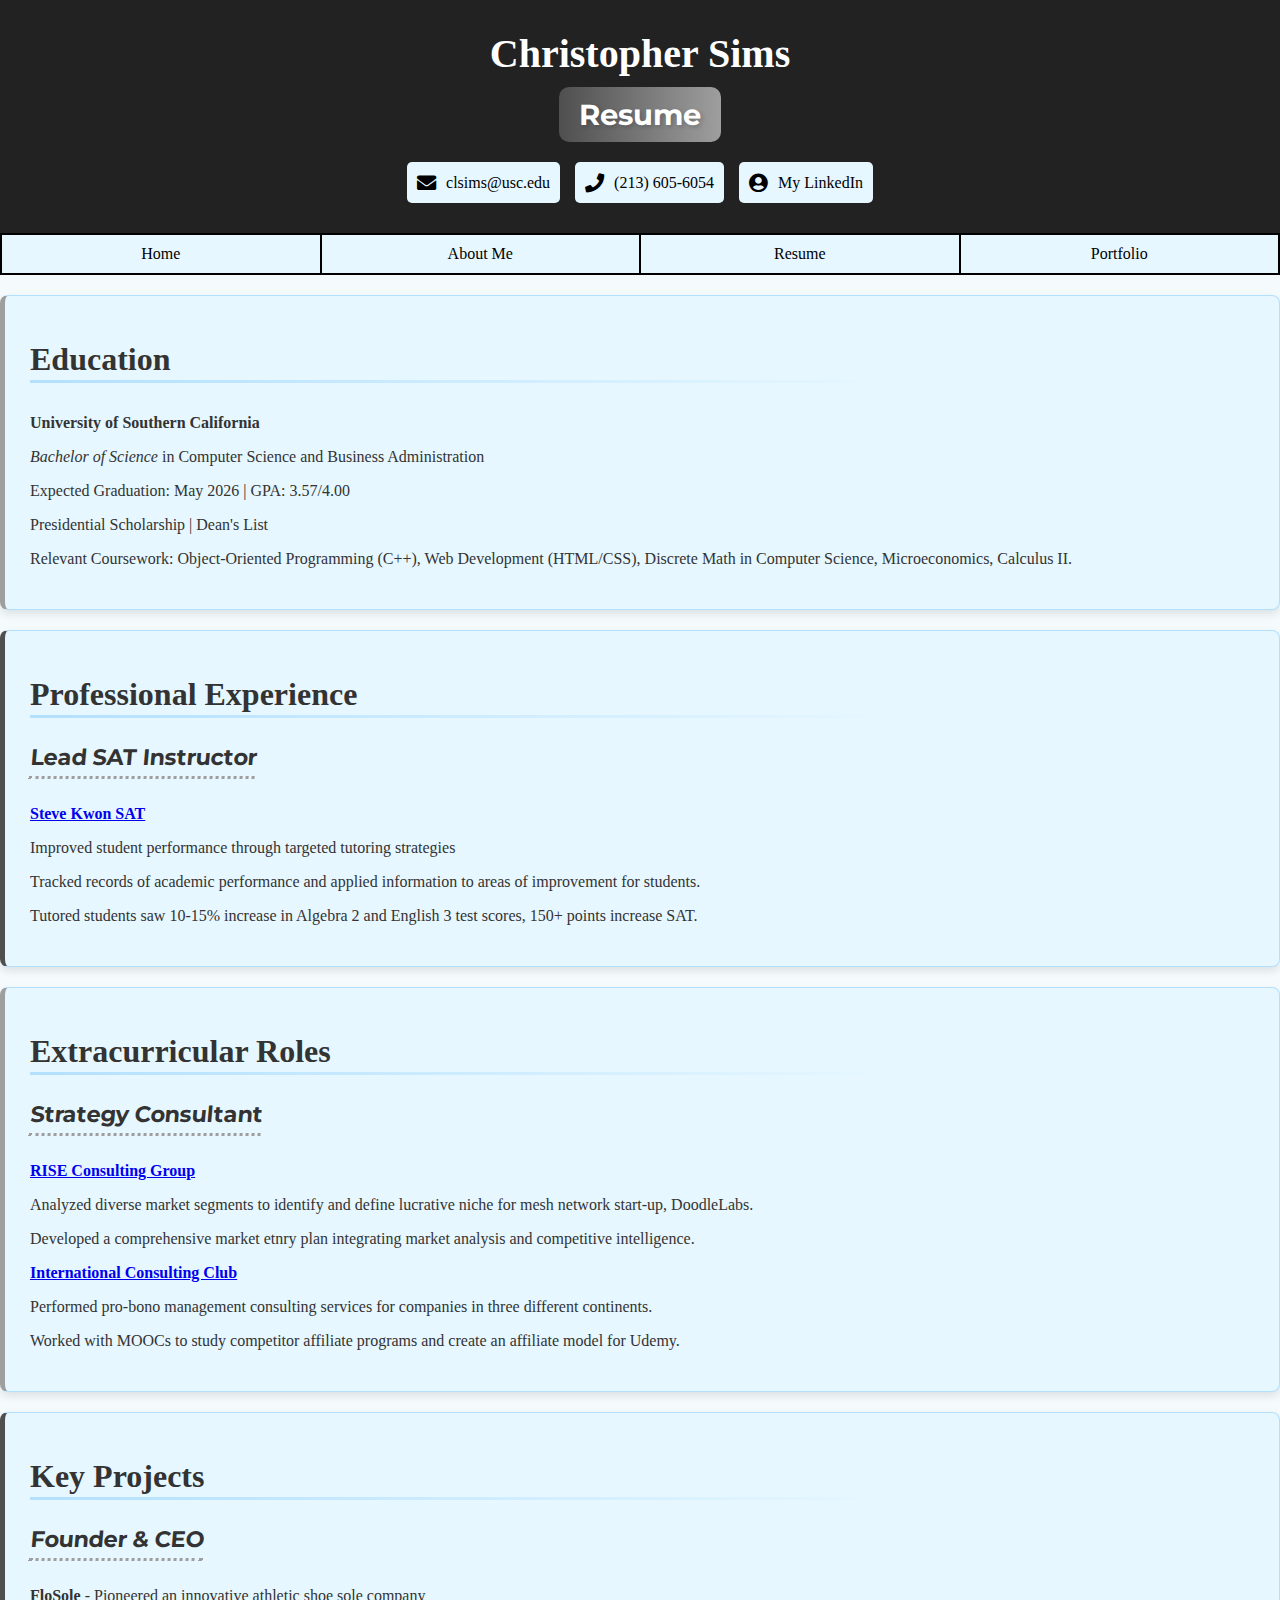
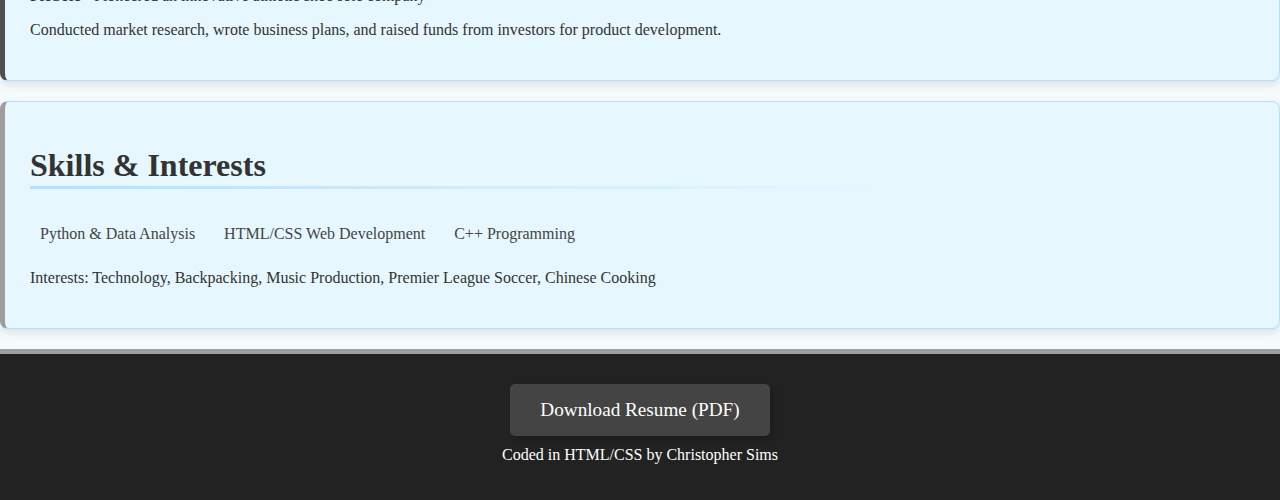
<file: HTML/personalwebsite/index.html>
<!DOCTYPE html>
<html lang="en">
<head>
    <meta charset="UTF-8">
    <meta name="viewport" content="width=device-width, initial-scale=1">
    <title>Resume | Christopher Sims</title>
    <link rel="stylesheet" href="resume.css">
    <link rel="stylesheet" href="https://cdnjs.cloudflare.com/ajax/libs/font-awesome/5.15.1/css/all.min.css">
</head>
<body>

<div id="header">
    <h1>Christopher Sims</h1>
    <h2>Resume</h2>
    <div class="contact-info">
        <a href="mailto:clsims@usc.edu">clsims@usc.edu</a>
        <span>(213) 605-6054</span>
        <a href="https://www.linkedin.com/in/christopherleesims" target="_blank">My LinkedIn</a>
    </div>
</div>

<nav>
    <ul>
        <li><a href="homepage.html">Home</a></li>
        <li><a href="aboutme.html">About Me</a></li>
        <li><a href="index.html">Resume</a></li>
        <li><a href="portfolio.html">Portfolio</a></li>
    </ul>
</nav>

<div id="main">
    <section>
        <h2>Education</h2>
        <p><strong>University of Southern California</strong><p> 
    	<p><em>Bachelor of Science</em> in Computer Science and Business Administration</p>
        <p>Expected Graduation: May 2026 | GPA: 3.57/4.00</p>
        <p>Presidential Scholarship | Dean's List </p>
        <p>Relevant Coursework: Object-Oriented Programming (C++), Web Development (HTML/CSS), Discrete Math in Computer Science, Microeconomics, Calculus II. </p>
    </section>

    <section>
        <h2>Professional Experience</h2>
        <div class="job">
            <h3>Lead SAT Instructor</h3>
            <p><strong><a href="https://www.stevekwon.com" target="_blank">Steve Kwon SAT</a></strong></p>
            <p>Improved student performance through targeted tutoring strategies</p>
            <p>Tracked records of academic performance and applied information to areas of improvement for students.</p>
            <p>Tutored students saw 10-15% increase in Algebra 2 and English 3 test scores, 150+ points increase SAT.</p>
        </div>
    </section>

     <section>
        <h2>Extracurricular Roles</h2>
        <h3>Strategy Consultant</h3>
         <div class="job">
            <p><strong><a href="https://www.riseusc.org" target="_blank">RISE Consulting Group</a></strong></p>
            <p>Analyzed diverse market segments to identify and define lucrative niche for mesh network start-up, DoodleLabs.</p>
            <p>Developed a comprehensive market etnry plan integrating market analysis and competitive intelligence.</p>
        </div>
        <div class="job">
            <p><strong><a href="https://www.uscicc.com" target="_blank">International Consulting Club</a></strong></p>
            <p>Performed pro-bono management consulting services for companies in three different continents.</p>
            <p>Worked with MOOCs to study competitor affiliate programs and create an affiliate model for Udemy.</p>
        </div>
    </section>

    <section>
        <h2>Key Projects</h2>
        <div class="job">
            <h3>Founder & CEO</h3>
            <p><strong>FloSole</strong> - Pioneered an innovative athletic shoe sole company</p>
            <p>Conducted market research, wrote business plans, and raised funds from investors for product development.</p>
        </div>
    </section>

    <section>
        <h2>Skills & Interests</h2>
        <ul class="skills-list">
            <li>Python & Data Analysis</li>
            <li>HTML/CSS Web Development</li>
            <li>C++ Programming</li>
        </ul>
        <p>Interests: Technology, Backpacking, Music Production, Premier League Soccer, Chinese Cooking</p>
    </section>
</div>

<div id="footer">
    <a href="resume.pdf" class="download-button" target="_blank" download="Christopher_Sims_Resume.pdf">Download Resume (PDF)</a>
    <p>Coded in HTML/CSS by Christopher Sims</p>
</div>

</body>
</html>
</file>
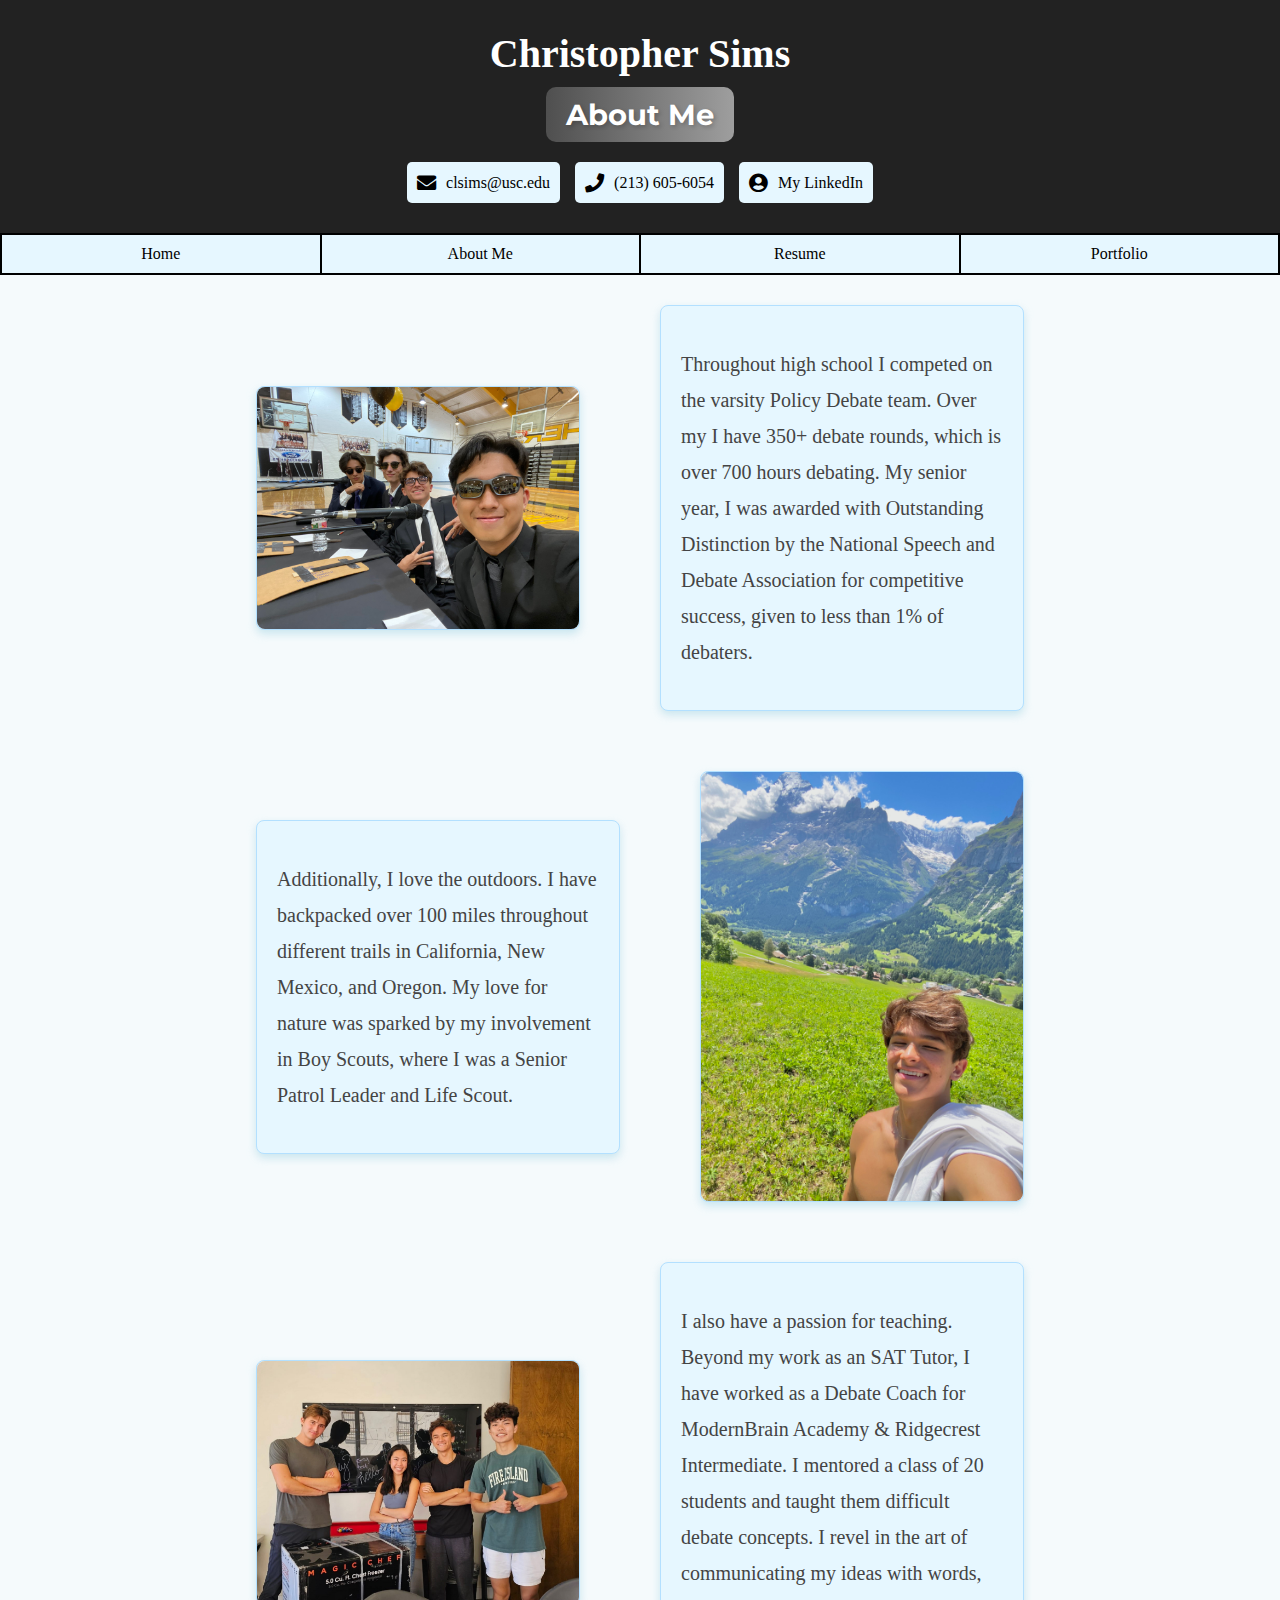
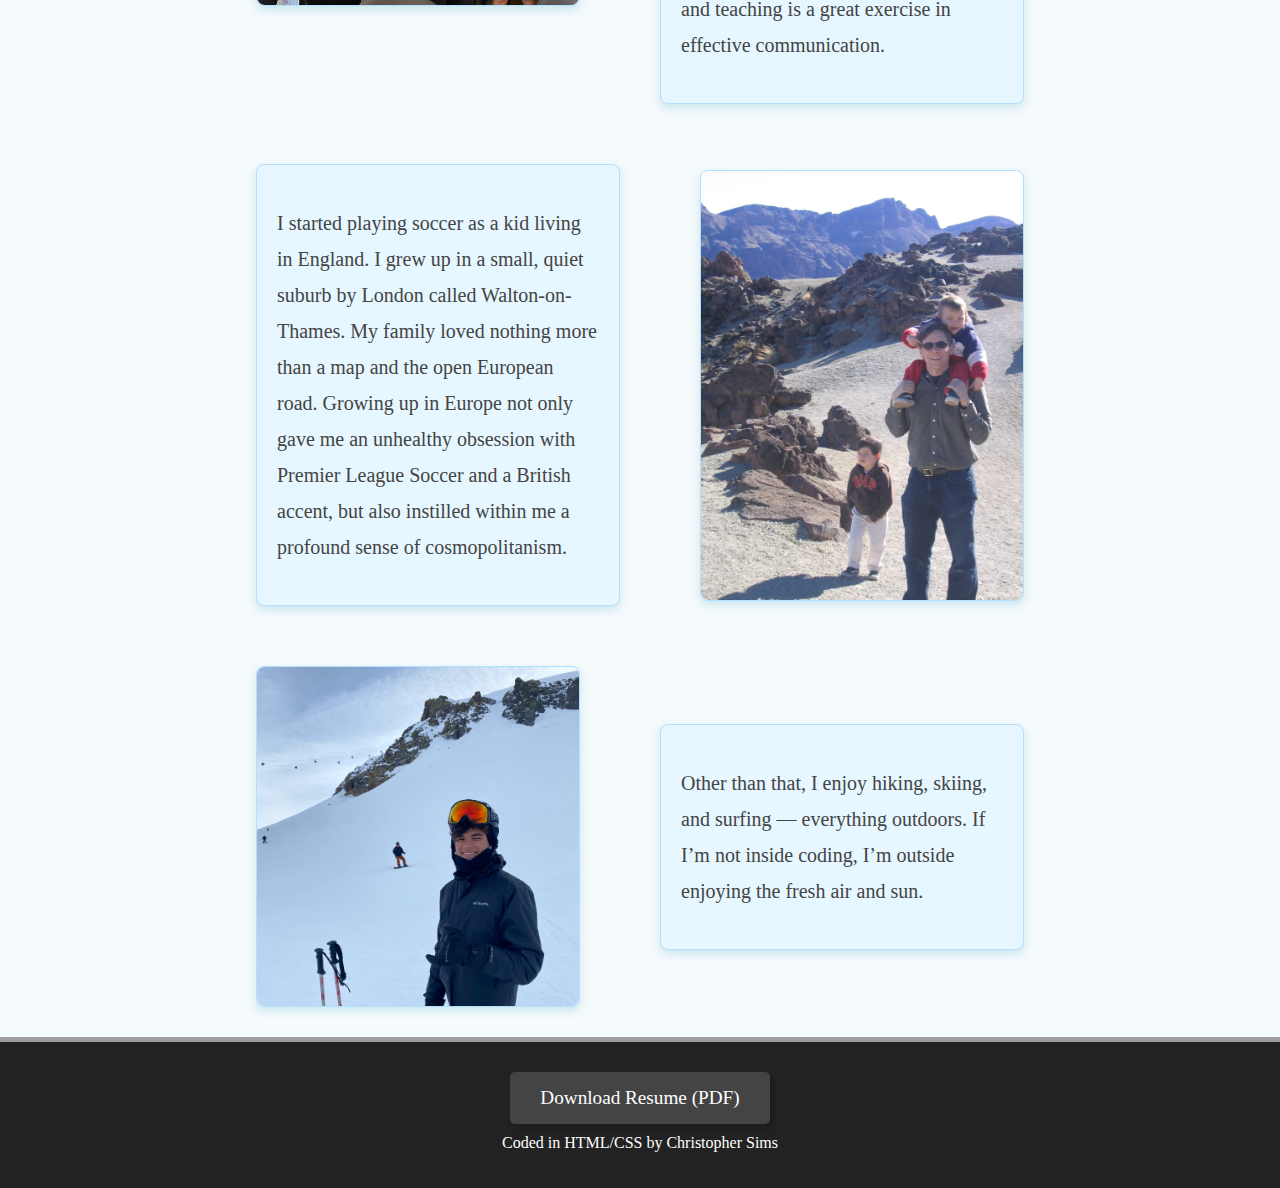
<file: HTML/personalwebsite/aboutme.html>
<!DOCTYPE html>
<html lang="en">
<head>
    <meta charset="UTF-8">
    <title>About Me | Christopher Sims</title>
    <link rel="stylesheet" href="aboutme.css">
    <link rel="stylesheet" href="https://cdnjs.cloudflare.com/ajax/libs/font-awesome/5.15.1/css/all.min.css">
</head>
<body>

<div id="header">
    <h1>Christopher Sims</h1>
    <h2>About Me</h2>
    <div class="contact-info">
        <a href="mailto:clsims@usc.edu">clsims@usc.edu</a>
        <span>(213) 605-6054</span>
        <a href="https://www.linkedin.com/in/christopherleesims" target="_blank">My LinkedIn</a>
    </div>
</div>

<nav>
    <ul>
        <li><a href="homepage.html">Home</a></li>
        <li><a href="aboutme.html">About Me</a></li>
        <li><a href="index.html">Resume</a></li>
        <li><a href="portfolio.html">Portfolio</a></li>
    </ul>
</nav>




<div class="container">
    <div class="row">
        <div class="image">
            <img src="images/IMG_6157.jpg" alt="Image 1">
        </div>
        <div class="text">
            <p>Throughout high school I competed on the varsity Policy Debate team. Over my I have 350+ debate rounds, which is over 700 hours debating. My senior year, I was awarded with Outstanding Distinction by the National Speech and Debate Association for competitive success, given to less than 1% of debaters.</p>
        </div>
    </div>

    <div class="row">
        <div class="text">
            <p>Additionally, I love the outdoors. I have backpacked over 100 miles throughout different trails in California, New Mexico, and Oregon. My love for nature was sparked by my involvement in Boy Scouts, where I was a Senior Patrol Leader and Life Scout.</p>
        </div>
        <div class="image">
            <img src="images/IMG_6906.jpg" alt="Image 2">
        </div>
    </div>

    <div class="row">
        <div class="image">
            <img src="images/IMG_2236.jpg" alt="Image 3">
        </div>
        <div class="text">
            <p>I also have a passion for teaching. Beyond my work as an SAT Tutor, I have worked as a Debate Coach for ModernBrain Academy & Ridgecrest Intermediate. I mentored a class of 20 students and taught them difficult debate concepts. I revel in the art of communicating my ideas with words, and teaching is a great exercise in effective communication.</p>
        </div>
    </div>

    <div class="row">
        <div class="text">
            <p>I started playing soccer as a kid living in England. I grew up in a small, quiet suburb by London called Walton-on-Thames. My family loved nothing more than a map and the open European road. Growing up in Europe not only gave me an unhealthy obsession with Premier League Soccer and a British accent, but also instilled within me a profound sense of cosmopolitanism.</p>
        </div>
        <div class="image">
            <img src="images/IMG_2234.jpg" alt="Image 4">
        </div>
    </div>

    <div class="row">
        <div class="image">
            <img src="images/IMG_9175.jpg" alt="Image 5">
        </div>
        <div class="text">
            <p> Other than that, I enjoy hiking, skiing, and surfing — everything outdoors. If I’m not inside coding, I’m outside enjoying the fresh air and sun.</p>
        </div>
    </div>


</div>







<div id="footer">
    <a href="resume.pdf" class="download-button" target="_blank" download="Christopher_Sims_Resume.pdf">Download Resume (PDF)</a>
    <p>Coded in HTML/CSS by Christopher Sims</p>
</div>

</body>
</html>
</file>
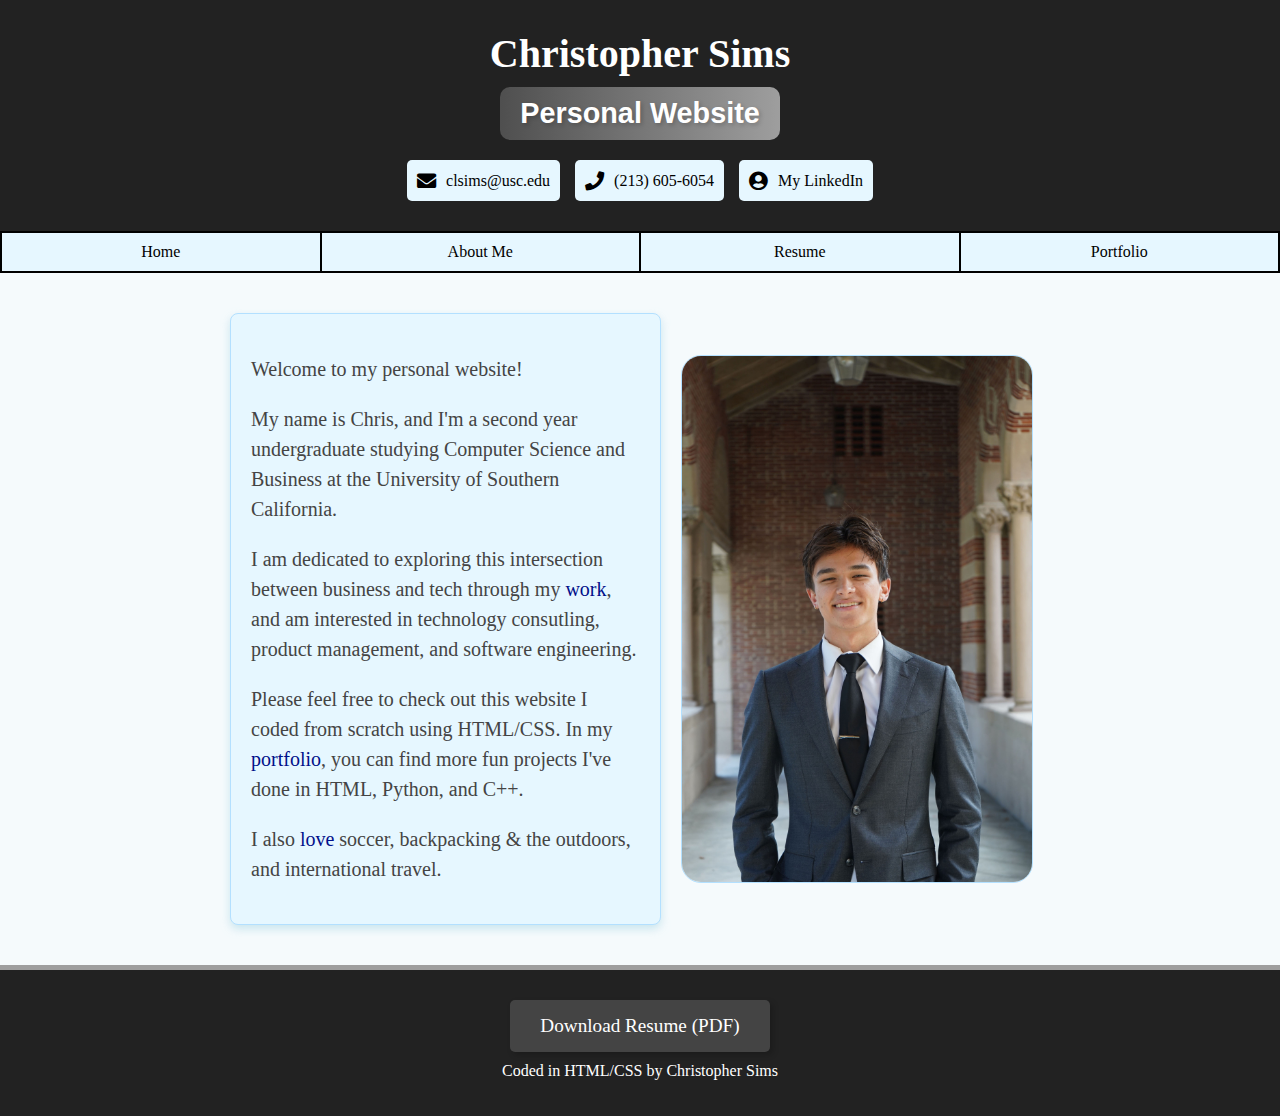
<file: HTML/personalwebsite/homepage.html>
<!DOCTYPE html>
<html lang="en">

<head>
    <meta charset="UTF-8">
    <meta name="viewport" content="width=device-width, initial-scale=1">
    <title>Homepage | Christopher Sims</title>
    <link rel="stylesheet" href="homepage.css">
    <link rel="stylesheet" href="https://cdnjs.cloudflare.com/ajax/libs/font-awesome/5.15.1/css/all.min.css">
</head>


<body>

    <div id="header">
        <h1>Christopher Sims</h1>
        <h2>Personal Website</h2>
        <div class="contact-info">
            <a href="mailto:clsims@usc.edu">clsims@usc.edu</a>
            <span>(213) 605-6054</span>
            <a href="https://www.linkedin.com/in/christopherleesims" target="_blank">My LinkedIn</a>
        </div>
    </div>

    <nav>
        <ul>
            <li><a href="homepage.html">Home</a></li>
            <li><a href="aboutme.html">About Me</a></li>
            <li><a href="index.html">Resume</a></li>
            <li><a href="portfolio.html">Portfolio</a></li>
        </ul>
    </nav>

    <main>
        <div class="content-container">
            <div class="description-icon-container">
                <div class="description">
                    <p>Welcome to my personal website!</p>
                    <p>My name is Chris, and I'm a second year undergraduate studying Computer Science and Business at the University of Southern California. </p>
                    <p>I am dedicated to exploring this intersection between business and tech through my <a href="index.html">work</a>, and am interested in technology consutling, product management, and software engineering.</p>
                    <p>Please feel free to check out this website I coded from scratch using HTML/CSS. In my <a href="portfolio.html">portfolio</a>, you can find more fun projects I've done in HTML, Python, and C++.</p>
                    <p>I also <a href="aboutme.html">love</a> soccer, backpacking & the outdoors, and international travel.</p>
                </div>
                <div class="profile-pic">
                    <img src="images/DSC00601.JPG" alt="Christopher Sims">
                </div>
            </div>
        </div>
    </main>


    <div id="footer">
        <a href="resume.pdf" class="download-button" target="_blank" download="Christopher_Sims_Resume.pdf">Download Resume (PDF)</a>
        <p>Coded in HTML/CSS by Christopher Sims</p>
    </div>


</body>
</html>
</file>
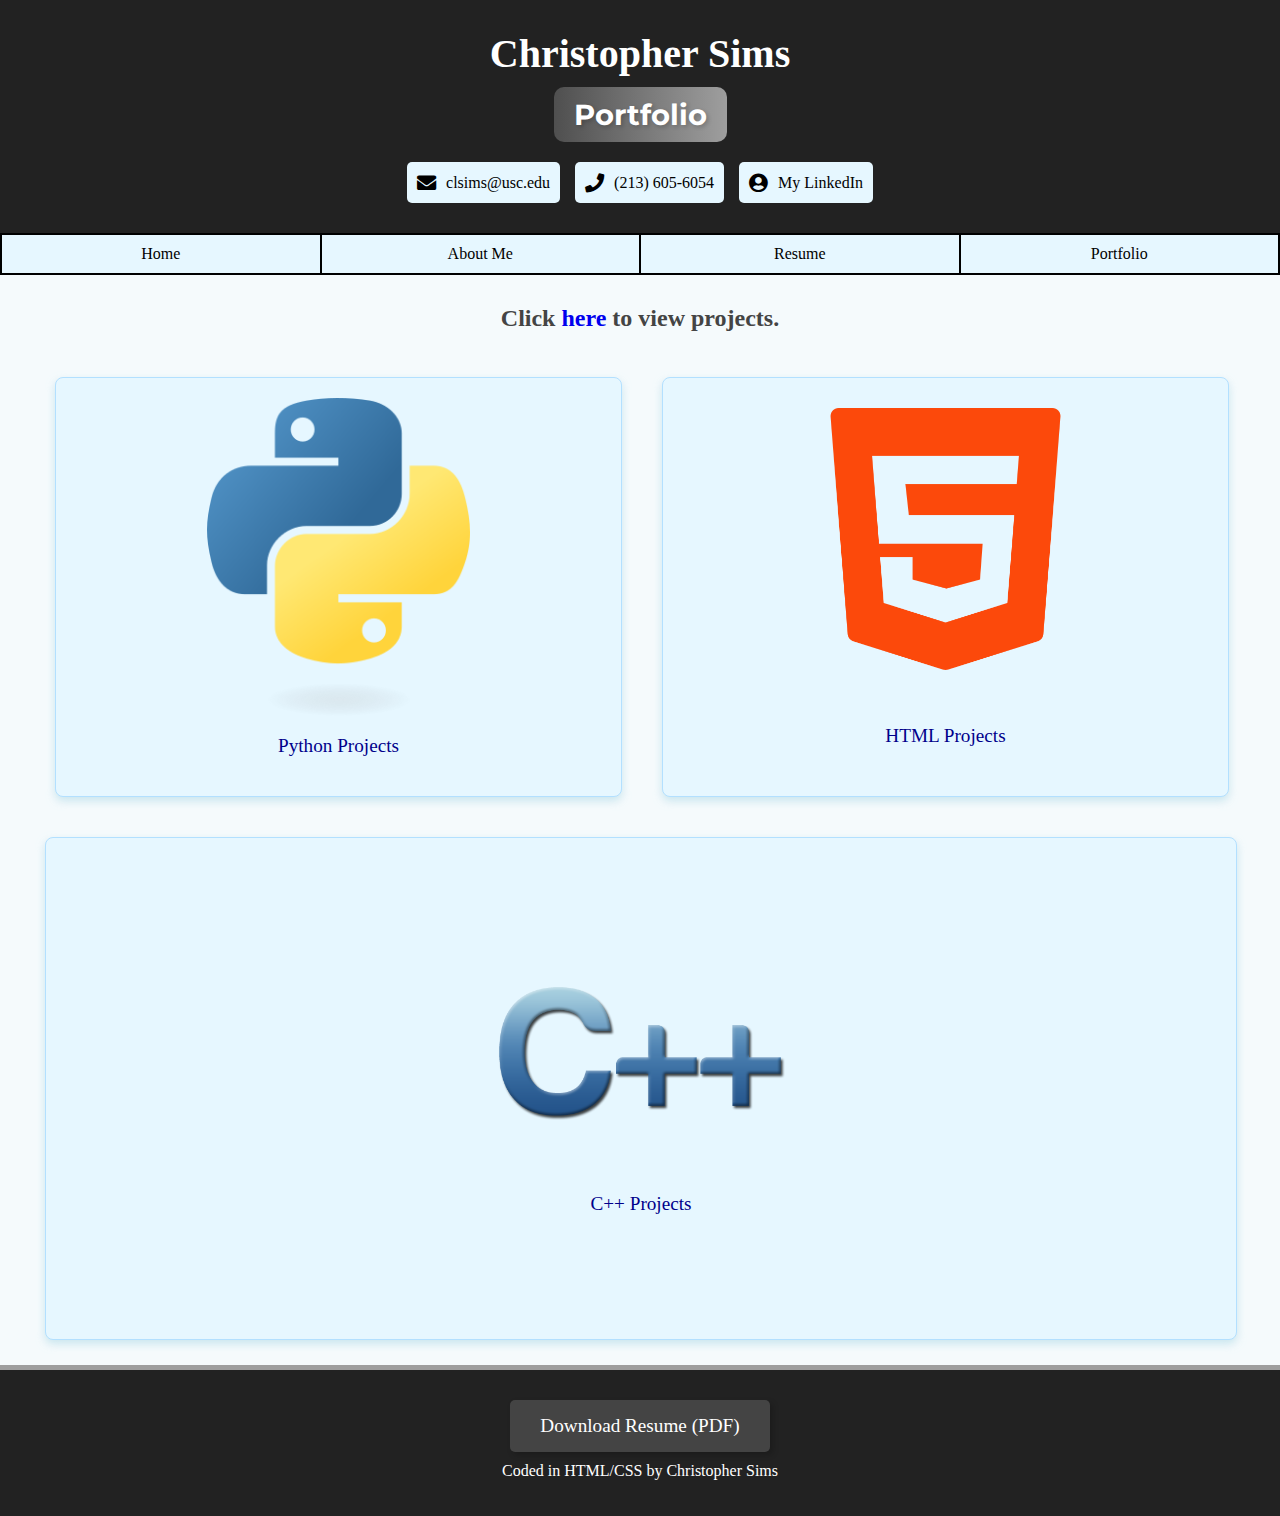
<file: HTML/personalwebsite/portfolio.html>
<!DOCTYPE html>
<html lang="en">
<head>
    <meta charset="UTF-8">
    <title>Portfolio | Christopher Sims</title>
    <link rel="stylesheet" href="portfolio.css">
    <link rel="stylesheet" href="https://cdnjs.cloudflare.com/ajax/libs/font-awesome/5.15.1/css/all.min.css">
</head>
<body>

<div id="header">
    <h1>Christopher Sims</h1>
    <h2>Portfolio</h2>
    <div class="contact-info">
        <a href="mailto:clsims@usc.edu">clsims@usc.edu</a>
        <span>(213) 605-6054</span>
        <a href="https://www.linkedin.com/in/christopherleesims" target="_blank">My LinkedIn</a>
    </div>
</div>

<nav>
    <ul>
        <li><a href="homepage.html">Home</a></li>
        <li><a href="aboutme.html">About Me</a></li>
        <li><a href="index.html">Resume</a></li>
        <li><a href="portfolio.html">Portfolio</a></li>
    </ul>
</nav>

<div class="container">
        <h2>Click <a href="https://github.com/chrsims/Portfolio/tree/main" target="_blank">here</a> to view projects.</h2>

    <div class="row">
        <div class="square">
            <img src="images/python.png" alt="Python">
            <p>Python Projects</p>
        </div>
        <div class="square">
            <img src="images/html.png" alt="HTML">
            <br>
            <br>
            <p>HTML Projects</p>
        </div>
    </div>

    <div class="row">
        <div class="rectangle">
            <img src="images/c++.png" alt="C++">
            <p>C++ Projects</p>
        </div>  
    </div>

</div>
    

<div id="footer">
    <a href="resume.pdf" class="download-button" target="_blank" download="Christopher_Sims_Resume.pdf">Download Resume (PDF)</a>
    <p>Coded in HTML/CSS by Christopher Sims</p>
</div>

</body>
</html>
</file>
<file: HTML/personalwebsite/resume.css>
/* Import a custom font for headings */
@import url('https://fonts.googleapis.com/css2?family=Montserrat:wght@400;700&display=swap');


body, html {
    font-family: Georgia, serif;
    color: #444;
    background: #f5fafc;
    margin: 0;
    width:100%;
    height:100%;
    padding: 0;
}

/* Styling for main headings */
#header h2 {
    font-family: 'Montserrat', sans-serif;
    font-size: 2.2em;
    background: linear-gradient(to right, #4f4f4f, #9e9e9e);
    color: #fff;
    text-shadow: 2px 2px 4px rgba(0, 0, 0, 0.2);
    padding: 10px 20px;
    border-radius: 10px;
    display: inline-block;
    margin: 20px 0;
    transition: all 0.3s ease-in-out;
    background-color: #5c5c5c;
}

/* h2 headings style complementing the light blue theme */
#main h2 {
    font-family: Georgia, serif; /* Keep the font traditional for these headings */
    font-size: 2em;
    color: #333; /* Darker text color for contrast */
    position: relative; /* Position relative for pseudo-elements */
    padding: 10px 0; /* Top and bottom padding */
    margin: 10px 0; /* Add more space around the headings */
    display: inline-block; /* Only as wide as necessary */
    width: 100%; /* Full width to underline across */
    text-align: left; /* Align to the left */
}

/* Pseudo-element for custom underline */
#main h2:after {
    content: '';
    display: block;
    width: 70%; /* Underline width */
    height: 3px;
    background: linear-gradient(to right, #b3e0ff, #e6f7ff); /* Gradient from dark to light blue */
    position: absolute;
    bottom: 5px; /* Position at the bottom of the h2 element */
    left: 0; /* Align to the left of the h2 element */
}

/* Styling for subheadings */
h3 {
    font-family: 'Montserrat', sans-serif;
    font-size: 1.4em;
    color: #333;
    border-bottom: 3px dotted #9e9e9e;
    padding-bottom: 5px;
    display: inline-block;
    margin: 10px 0;
    transform: skew(-5deg);
    transition: transform 0.3s ease-in-out;
}

h3:hover {
    transform: skew(0deg); /* Straighten on hover */
    color: #222;
}

#container {
    max-width: 100%;
    margin: 0 auto;
}


#header, #footer {
    width: 100%;
    background: #222;
    color: #fff;
    text-align: center;
    padding: 30px 0;
}

#header h1 {
    font-size: 2.5em;
    margin: 0;
}

#header h2 {
    font-size: 1.8em;
    margin: 10px 0;
}

/* Style the contact-info section */
.contact-info {
    display: flex;
    justify-content: center;
    align-items: center;
    gap: 15px;
}

/* Style individual contact items */
.contact-info a, .contact-info span {
    display: flex;
    align-items: center;
    gap: 5px; /* Space between icon and text */
    padding: 10px 10px;
    margin-top: 10px;
    border-radius: 5px;
    transition: background-color 0.3s, color 0.3s;
    text-decoration: none; /* Remove underline from links */
    background-color: #e6f7ff; /* Light background color */
    color:black;
}

/* Add hover effect */
.contact-info a:hover, .contact-info span:hover {
    background-color: #b3e0ff; /* Lighter background on hover */
    color: #333;
}

/* Icons */
.contact-info a:before, .contact-info span:before {
    font-family: "Font Awesome 5 Free"; /* Use Font Awesome */
    font-weight: 900; /* Ensure solid icons */
    content: "\f0e0"; /* Default icon (envelope for email) */
}

.contact-info a[href^="mailto:"]:before {
    content: "\f0e0"; /* Envelope icon for email */
}

.contact-info a[href^="https://www.linkedin.com/in/christopherleesims"]:before {
    content: "\f2bd";
}

.contact-info span:before {
    content: "\f095"; /* Phone icon */
}

/* Adjust font size of icons */
.contact-info a:before, .contact-info span:before {
    font-size: 1.2em;
    margin-right: 5px;
}


/* Navigation bar styles */
nav {
    background: #fff;
    border: 1px solid #000;
    text-align: center;
    padding: 0;
    margin-top: 0px; /* Spacing between header and nav */
    overflow: auto; /* Clearfix for floated elements */
}

nav ul {
    list-style: none;
    padding: 0;
    margin: 0;
    display: table; /* This will help contain floated list items */
    width: 100%; /* Ensure the ul covers the full width */
}

nav ul li {
    display: inline-block; /* Adjust to inline-block */
    margin: 0;
    border: 1px solid #000;
    width: 25%; /* Each li element takes up 20% of the ul width */
    box-sizing: border-box; /* Include padding and border in the width */
    background: #e6f7ff;
}

nav ul li a {
    color: #000;
    text-decoration: none;
    padding: 10px 0;
    display: block; /* Make the anchor fill the li element */
}

/* Adjusted hover effect for consistency */
nav ul li a:hover {
    background-color: #b3e0ff;
}


/* Main content and section styling */
#main section {
    background: #e6f7ff; /* very light blue background for sections */
    border: 1px solid #b3e0ff; /* Matching light blue border */
    border-radius: 8px; /* Rounded corners for the card-like look */
    box-shadow: 0 4px 8px rgba(0, 0, 0, 0.1); /* Subtle shadow for depth */
    padding: 25px;
    margin: 20px 0;
    transition: transform 0.3s ease-in-out; /* Animated on hover */
    transition: background-color 0.3s; /* Smooth background transition */
    border-left: 5px solid #9e9e9e; /* Add a left border for style */
}

#main section:nth-child(even) {
    border-left-color: #4f4f4f; /* Alternate left border color for even sections */
}

#main section:hover {
    box-shadow: 0 4px 8px rgba(0, 0, 0, 0.2); /* More pronounced shadow on hover */
    transform: translateY(-5px); /* Slight lift effect on hover */
    background-color: #cfedff; /* slightly darker blue on hover */
}

/* Ensure content is legible on the light background */
#main h2, .job h3, .job p, section p {
    color: #333;
}

a:visited {
    color: #0243a6;
    text-decoration:none;
}


/* Footer styling */
#footer {
    font-size: 1em;
    padding: 20px 0; /* Increase padding for more space */
    background: #222; /* Keep the footer background consistent with the page */
    text-align: center; /* Center the content */
    border-top: 5px solid #9e9e9e; /* Add a top border for style */
}

#footer a.download-button {
    color: #fff;
    background: #444; /* Slightly lighter than the page background for visibility */
    padding: 15px 30px; /* Increase padding for a bigger button */
    font-size: 1.2em; /* Increase font size for better visibility */
    border-radius: 5px;
    margin-top: 10px; /* Add space above the copyright text */
    display: inline-block; /* Allows for padding and margin adjustments */
    transition: background-color 0.3s; /* Smooth background transition */
    text-decoration: none;
    border: none; /* Remove border for a cleaner look */
    box-shadow: 3px 3px 6px rgba(0, 0, 0, 0.2); /* Add shadow to download button */
}

/* Enhance list presentation */
ul.skills-list {
    list-style: none; /* Remove default list style */
    padding: 0;
}

ul.skills-list li {
    background-color: #e6f7ff; /* Light blue for list items */
    margin-bottom: 5px; /* Space between list items */
    padding: 5px 10px; /* Padding for list items */
    border-radius: 3px; /* Slightly rounded edges for list items */
    display: inline-block; /* List items next to each other */
    margin-right: 5px; /* Space between inline list items */
    transition: background-color 0.3s;
}

ul.skills-list li:hover {
    background-color: #d1eaff; /* Change background on hover for interactivity */
}


#footer a.download-button:hover {
    background: #5c5c5c; /* Darken button on hover */
    color: #e6e6e6;
}

/* Clear spacing between button and copyright */
#footer p {
    margin-top: 10px; /* Ensure there's space between elements */
}
</file>
<file: HTML/personalwebsite/aboutme.css>
/* Import a custom font for headings */
@import url('https://fonts.googleapis.com/css2?family=Montserrat:wght@400;700&display=swap');

.floatleft {
    float:left;
}

.floatright {
    float:right;
}

.clear {
    clear:both;
}

body, html {
    font-family: Georgia, serif;
    color: #444;
    background: #f5fafc;
    margin: 0;
    width:100%;
    height:100%;
    padding: 0;
}

/* Styling for main headings */
#header h2 {
    font-family: 'Montserrat', sans-serif;
    font-size: 2.2em;
    background: linear-gradient(to right, #4f4f4f, #9e9e9e);
    color: #fff;
    text-shadow: 2px 2px 4px rgba(0, 0, 0, 0.2);
    padding: 10px 20px;
    border-radius: 10px;
    display: inline-block;
    margin: 20px 0;
    transition: all 0.3s ease-in-out;
    background-color: #5c5c5c;
}

/* h2 headings style complementing the light blue theme */
#main h2 {
    font-family: Georgia, serif; /* Keep the font traditional for these headings */
    font-size: 2em;
    color: #333; /* Darker text color for contrast */
    position: relative; /* Position relative for pseudo-elements */
    padding: 10px 0; /* Top and bottom padding */
    margin: 10px 0; /* Add more space around the headings */
    display: inline-block; /* Only as wide as necessary */
    width: 100%; /* Full width to underline across */
    text-align: left; /* Align to the left */
}

/* Pseudo-element for custom underline */
#main h2:after {
    content: '';
    display: block;
    width: 70%; /* Underline width */
    height: 3px;
    background: linear-gradient(to right, #b3e0ff, #e6f7ff); /* Gradient from dark to light blue */
    position: absolute;
    bottom: 5px; /* Position at the bottom of the h2 element */
    left: 0; /* Align to the left of the h2 element */
}


#header, #footer {
    width: 100%;
    background: #222;
    color: #fff;
    text-align: center;
    padding: 30px 0;
}

#header h1 {
    font-size: 2.5em;
    margin: 0;
}

#header h2 {
    font-size: 1.8em;
    margin: 10px 0;
}

/* Style the contact-info section */
.contact-info {
    display: flex;
    justify-content: center;
    align-items: center;
    gap: 15px;
}

/* Style individual contact items */
.contact-info a, .contact-info span {
    display: flex;
    align-items: center;
    gap: 5px; /* Space between icon and text */
    padding: 10px 10px;
    margin-top: 10px;
    border-radius: 5px;
    transition: background-color 0.3s, color 0.3s;
    text-decoration: none; /* Remove underline from links */
    background-color: #e6f7ff; /* Light background color */
    color:black;
}

/* Add hover effect */
.contact-info a:hover, .contact-info span:hover {
    background-color: #b3e0ff; /* Lighter background on hover */
    color: #333;
}

/* Icons */
.contact-info a:before, .contact-info span:before {
    font-family: "Font Awesome 5 Free"; /* Use Font Awesome */
    font-weight: 900; /* Ensure solid icons */
    content: "\f0e0"; /* Default icon (envelope for email) */
}

.contact-info a[href^="mailto:"]:before {
    content: "\f0e0"; /* Envelope icon for email */
}

.contact-info a[href^="https://www.linkedin.com/in/christopherleesims"]:before {
    content: "\f2bd";
}

.contact-info span:before {
    content: "\f095"; /* Phone icon */
}

/* Adjust font size of icons */
.contact-info a:before, .contact-info span:before {
    font-size: 1.2em;
    margin-right: 5px;
}


/* Navigation bar styles */
nav {
    background: #fff;
    border: 1px solid #000;
    text-align: center;
    padding: 0;
    margin-top: 0px; /* Spacing between header and nav */
    overflow: auto; /* Clearfix for floated elements */
}

nav ul {
    list-style: none;
    padding: 0;
    margin: 0;
    display: table; /* This will help contain floated list items */
    width: 100%; /* Ensure the ul covers the full width */
}

nav ul li {
    display: inline-block; /* Adjust to inline-block */
    margin: 0;
    border: 1px solid #000;
    width: 25%; /* Each li element takes up 20% of the ul width */
    box-sizing: border-box; /* Include padding and border in the width */
    background: #e6f7ff;
}

nav ul li a {
    color: #000;
    text-decoration: none;
    padding: 10px 0;
    display: block; /* Make the anchor fill the li element */
}

/* Adjusted hover effect for consistency */
nav ul li a:hover {
    background-color: #b3e0ff;
}




/* MAIN STYLING */
.container {
    display: flex;
    flex-wrap: wrap;
    justify-content: space-between;
}

.row {
    display: flex;
    flex-wrap: wrap;
    justify-content:center;
    align-items:center;
    margin:10px;
    box-sizing: border-box;
    width:100%;
    padding:0;
    margin:20px;
}


.text, .image {
    flex: 0 0 calc(30% - 50px); /* Adjust width as needed and consider margins */
    margin: 10px 40px; /* Add margin for spacing */
    padding: 20px; /* Add padding for content */
    background-color: #e6f7ff; /* Background color for sections */
    border: 1px solid #b3e0ff; /* Border for sections */
    border-radius: 8px; /* Rounded corners for sections */
    box-shadow: 0 4px 8px rgba(173, 216, 230, 0.6); /* Box shadow for sections */
    transition: transform 0.3s ease-in-out; /* Animated on hover */
}

.text, .image {
    display: flex; /* Use flexbox for centering */
    flex-direction: column; /* Stack child elements vertically */
    justify-content: center; /* Center content vertically */
    align-items: center; /* Center content horizontally */
}

/* Hover effect */
.text:hover, .image:hover {
    box-shadow: 0 4px 8px rgba(0, 0, 0, 0.2);
    transform: translateY(-5px);
}

.text p {
    font-size:15px;
    line-height:1.5;
}

/* Media query for smaller screens */
@media screen and (max-width: 800px) {
    .text p {
        font-size: 10px; /* Adjust the font size for smaller screens */
        line-height:1.8;
    }
}

/* Media query for smaller screens */
@media screen and (min-width: 1200px) {
    .text p {
        font-size: 20px; /* Adjust the font size for smaller screens */
        line-height:1.8;
    }
}


.image {
    padding:0;
}


.image img {
    max-width: 100%; /* Ensure images don't exceed their container */
    height:auto;
    border-radius: 8px; /* Rounded corners for images */
}




/* Footer styling */
#footer {
    font-size: 1em;
    padding: 20px 0; /* Increase padding for more space */
    background: #222; /* Keep the footer background consistent with the page */
    text-align: center; /* Center the content */
    border-top: 5px solid #9e9e9e; /* Add a top border for style */
}

#footer a.download-button {
    color: #fff;
    background: #444; /* Slightly lighter than the page background for visibility */
    padding: 15px 30px; /* Increase padding for a bigger button */
    font-size: 1.2em; /* Increase font size for better visibility */
    border-radius: 5px;
    margin-top: 10px; /* Add space above the copyright text */
    display: inline-block; /* Allows for padding and margin adjustments */
    transition: background-color 0.3s; /* Smooth background transition */
    text-decoration: none;
    border: none; /* Remove border for a cleaner look */
    box-shadow: 3px 3px 6px rgba(0, 0, 0, 0.2); /* Add shadow to download button */
}

/* Enhance list presentation */
ul.skills-list {
    list-style: none; /* Remove default list style */
    padding: 0;
}

ul.skills-list li {
    background-color: #e6f7ff; /* Light blue for list items */
    margin-bottom: 5px; /* Space between list items */
    padding: 5px 10px; /* Padding for list items */
    border-radius: 3px; /* Slightly rounded edges for list items */
    display: inline-block; /* List items next to each other */
    margin-right: 5px; /* Space between inline list items */
    transition: background-color 0.3s;
}

ul.skills-list li:hover {
    background-color: #d1eaff; /* Change background on hover for interactivity */
}


#footer a.download-button:hover {
    background: #5c5c5c; /* Darken button on hover */
    color: #e6e6e6;
}

/* Clear spacing between button and copyright */
#footer p {
    margin-top: 10px; /* Ensure there's space between elements */
}
</file>
<file: HTML/personalwebsite/homepage.css>
@media screen and (max-width: 600px) {
    .container {
        flex-direction: column;
    }
}

/* Custom font imports */
@import url('https://fonts.googleapis.com/css2?family=Montserrat:wght@400;700&display=swap');


body, html {
    font-family: Georgia, serif;
    color: #444;
    background: #f5fafc;
    margin: 0;
    width:100%;
    height:100%;
    padding: 0;
}

/* Styling for main headings */
#header h2 {
    font-family: 'Montserrat', sans-serif;
    font-size: 2.2em;
    background: linear-gradient(to right, #4f4f4f, #9e9e9e);
    color: #fff;
    text-shadow: 2px 2px 4px rgba(0, 0, 0, 0.2);
    padding: 10px 20px;
    border-radius: 10px;
    display: inline-block;
    margin: 20px 0;
    transition: all 0.3s ease-in-out;
    background-color: #5c5c5c;
}

/* h2 headings style complementing the light blue theme */
#main h2 {
    font-family: Georgia, serif; /* Keep the font traditional for these headings */
    font-size: 2em;
    color: #333; /* Darker text color for contrast */
    position: relative; /* Position relative for pseudo-elements */
    padding: 10px 0; /* Top and bottom padding */
    margin: 10px 0; /* Add more space around the headings */
    display: inline-block; /* Only as wide as necessary */
    width: 100%; /* Full width to underline across */
    text-align: left; /* Align to the left */
}

/* Pseudo-element for custom underline */
#main h2:after {
    content: '';
    display: block;
    width: 70%; /* Underline width */
    height: 3px;
    background: linear-gradient(to right, #b3e0ff, #e6f7ff); /* Gradient from dark to light blue */
    position: absolute;
    bottom: 5px; /* Position at the bottom of the h2 element */
    left: 0; /* Align to the left of the h2 element */
}

/* Styling for subheadings */
h3 {
    font-family: 'Montserrat', sans-serif;
    font-size: 1.4em;
    color: #333;
    border-bottom: 3px dotted #9e9e9e;
    padding-bottom: 5px;
    display: inline-block;
    margin: 10px 0;
    transform: skew(-5deg);
    transition: transform 0.3s ease-in-out;
}

h3:hover {
    transform: skew(0deg); /* Straighten on hover */
    color: #222;
}

#container {
    max-width: 100%;
    margin: 0 auto;
}


#header, #footer {
    width: 100%;
    background: #222;
    color: #fff;
    text-align: center;
    padding: 30px 0;
}

#header h1 {
    font-size: 2.5em;
    margin: 0;
}

#header h2 {
    font-size: 1.8em;
    margin: 10px 0;
}

/* Style the contact-info section */
.contact-info {
    display: flex;
    justify-content: center;
    align-items: center;
    gap: 15px;
}

/* Style individual contact items */
.contact-info a, .contact-info span {
    display: flex;
    align-items: center;
    gap: 5px; /* Space between icon and text */
    padding: 10px 10px;
    margin-top: 10px;
    border-radius: 5px;
    transition: background-color 0.3s, color 0.3s;
    text-decoration: none; /* Remove underline from links */
    background-color: #e6f7ff; /* Light background color */
    color:black;
}

/* Add hover effect */
.contact-info a:hover, .contact-info span:hover {
    background-color: #b3e0ff; /* Lighter background on hover */
    color: #333;
}

/* Icons */
.contact-info a:before, .contact-info span:before {
    font-family: "Font Awesome 5 Free"; /* Use Font Awesome */
    font-weight: 900; /* Ensure solid icons */
    content: "\f0e0"; /* Default icon (envelope for email) */
}

.contact-info a[href^="mailto:"]:before {
    content: "\f0e0"; /* Envelope icon for email */
}

.contact-info a[href^="https://www.linkedin.com/in/christopherleesims"]:before {
    content: "\f2bd";
}

.contact-info span:before {
    content: "\f095"; /* Phone icon */
}

/* Adjust font size of icons */
.contact-info a:before, .contact-info span:before {
    font-size: 1.2em;
    margin-right: 5px;
}


/* Navigation bar styles */
nav {
    background: #fff;
    border: 1px solid #000;
    text-align: center;
    padding: 0;
    margin-top: 0px; /* Spacing between header and nav */
    overflow: auto; /* Clearfix for floated elements */
}

nav ul {
    list-style: none;
    padding: 0;
    margin: 0;
    display: table; /* This will help contain floated list items */
    width: 100%; /* Ensure the ul covers the full width */
}

nav ul li {
    display: inline-block; /* Adjust to inline-block */
    margin: 0;
    border: 1px solid #000;
    width: 25%; /* Each li element takes up 20% of the ul width */
    box-sizing: border-box; /* Include padding and border in the width */
    background: #e6f7ff;
}

nav ul li a {
    color: #000;
    text-decoration: none;
    padding: 10px 0;
    display: block; /* Make the anchor fill the li element */
    transition: background-color 0.3s, color 0.3s; /* Smooth transition for hover effect */
}

/* Adjusted hover effect for consistency */
nav ul li a:hover {
    background-color: #b3e0ff;
}


/* MAIN HOMEPAGE STYLING */
.content-container {
    display: flex;
    flex-wrap: wrap;
    justify-content: center;
    align-items:center;
    margin:20px;
}

.description-icon-container {
    display: flex;
    flex-wrap: nowrap;
    justify-content: center;
    align-items:center;
    flex-basis: calc(70% - 30px); /* Adjust width as needed */
    padding:0;
    margin:0;
}

.description {
    background: #e6f7ff; /* very light blue background for sections */
    border: 1px solid #b3e0ff; /* Matching light blue border */
    border-radius: 8px; /* Rounded corners for the card-like look */
    box-shadow: 0 4px 8px rgba(173, 216, 230, 0.6); /* Subtle shadow for depth */
    transition: transform 0.3s ease-in-out; /* Animated on hover */
    transition: background-color 0.3s; /* Smooth background transition */
    max-width: 100%; /* Prevent the description from being wider than the bubble */
    height:auto;
    padding:20px;
    flex: 0 0 calc(50% - 30px);
    margin:20px;
}

.description a{
    text-decoration:none;
    color:#010f8a;
}

/* font styling */
.description p {
    font-size:20px;
    line-height:1.5;
}

/* Media query for smaller screens */
@media screen and (max-width: 1200px) {
    .description p {
        font-size: 13px; /* Adjust the font size for smaller screens */
    }
}

/* Media query for smaller screens */
@media screen and (max-width: 800px) {
    .description p {
        font-size: 10px; /* Adjust the font size for smaller screens */
    }
}

/* Media query for smaller screens */
@media screen and (max-width: 600px) {
    .description p {
        font-size: 8px; /* Adjust the font size for smaller screens */
    }
}


.description:hover {
    box-shadow: 0 4px 8px rgba(173, 216, 230, 0.2); /* More pronounced shadow on hover */
    transform: translateY(-5px); /* Slight lift effect on hover */
}

/* picture of me styling */
.profile-pic {
    display: flex; /* Flexbox layout */
    border-radius: 10px; /* Optional: round the corners of the image */
    flex: 0 0 calc(50% - 30px);
}


.content-container img {
    max-width: 90%;
    height:auto;
    border-radius: 20px;
    object-fit: cover;
    border: 1px solid #b3e0ff; /* Border for sections */
}


img:hover {
    box-shadow: 0 4px 8px rgba(0, 0, 0, 0.2); /* More pronounced shadow on hover */
    transform: translateY(-5px); /* Slight lift effect on hover */
}




/* Footer styling */
#footer {
    font-size: 1em;
    padding: 20px 0; /* Increase padding for more space */
    background: #222; /* Keep the footer background consistent with the page */
    text-align: center; /* Center the content */
    border-top: 5px solid #9e9e9e; /* Add a top border for style */
}

#footer a.download-button {
    color: #fff;
    background: #444; /* Slightly lighter than the page background for visibility */
    padding: 15px 30px; /* Increase padding for a bigger button */
    font-size: 1.2em; /* Increase font size for better visibility */
    border-radius: 5px;
    margin-top: 10px; /* Add space above the copyright text */
    display: inline-block; /* Allows for padding and margin adjustments */
    transition: background-color 0.3s; /* Smooth background transition */
    text-decoration: none;
    border: none; /* Remove border for a cleaner look */
    box-shadow: 3px 3px 6px rgba(0, 0, 0, 0.2); /* Add shadow to download button */
}

/* Enhance list presentation */
ul.skills-list {
    list-style: none; /* Remove default list style */
    padding: 0;
}

ul.skills-list li {
    background-color: #e6f7ff; /* Light blue for list items */
    margin-bottom: 5px; /* Space between list items */
    padding: 5px 10px; /* Padding for list items */
    border-radius: 3px; /* Slightly rounded edges for list items */
    display: inline-block; /* List items next to each other */
    margin-right: 5px; /* Space between inline list items */
    transition: background-color 0.3s;
}

ul.skills-list li:hover {
    background-color: #d1eaff; /* Change background on hover for interactivity */
}

a:visited {
    color: #0243a6;
    text-decoration:none;
}



#footer a.download-button:hover {
    background: #5c5c5c; /* Darken button on hover */
    color: #e6e6e6;
}

/* Clear spacing between button and copyright */
#footer p {
    margin-top: 10px; /* Ensure there's space between elements */
}
</file>
<file: HTML/personalwebsite/portfolio.css>
/* Import a custom font for headings */
@import url('https://fonts.googleapis.com/css2?family=Montserrat:wght@400;700&display=swap');


body, html {
    font-family: Georgia, serif;
    color: #444;
    background: #f5fafc;
    margin: 0;
    width:100%;
    height:100%;
    padding: 0;
}

/* Styling for main headings */
#header h2 {
    font-family: 'Montserrat', sans-serif;
    font-size: 2.2em;
    background: linear-gradient(to right, #4f4f4f, #9e9e9e);
    color: #fff;
    text-shadow: 2px 2px 4px rgba(0, 0, 0, 0.2);
    padding: 10px 20px;
    border-radius: 10px;
    display: inline-block;
    margin: 20px 0;
    transition: all 0.3s ease-in-out;
    background-color: #5c5c5c;
}

/* h2 headings style complementing the light blue theme */
#main h2 {
    font-family: Georgia, serif; /* Keep the font traditional for these headings */
    font-size: 2em;
    color: #333; /* Darker text color for contrast */
    position: relative; /* Position relative for pseudo-elements */
    padding: 10px 0; /* Top and bottom padding */
    margin: 10px 0; /* Add more space around the headings */
    display: inline-block; /* Only as wide as necessary */
    width: 100%; /* Full width to underline across */
    text-align: left; /* Align to the left */
}

/* Pseudo-element for custom underline */
#main h2:after {
    content: '';
    display: block;
    width: 70%; /* Underline width */
    height: 3px;
    background: linear-gradient(to right, #b3e0ff, #e6f7ff); /* Gradient from dark to light blue */
    position: absolute;
    bottom: 5px; /* Position at the bottom of the h2 element */
    left: 0; /* Align to the left of the h2 element */
}


#header, #footer {
    width: 100%;
    background: #222;
    color: #fff;
    text-align: center;
    padding: 30px 0;
}

#header h1 {
    font-size: 2.5em;
    margin: 0;
}

#header h2 {
    font-size: 1.8em;
    margin: 10px 0;
}

/* Style the contact-info section */
.contact-info {
    display: flex;
    justify-content: center;
    align-items: center;
    gap: 15px;
}

/* Style individual contact items */
.contact-info a, .contact-info span {
    display: flex;
    align-items: center;
    gap: 5px; /* Space between icon and text */
    padding: 10px 10px;
    margin-top: 10px;
    border-radius: 5px;
    transition: background-color 0.3s, color 0.3s;
    text-decoration: none; /* Remove underline from links */
    background-color: #e6f7ff; /* Light background color */
    color:black;
}

/* Add hover effect */
.contact-info a:hover, .contact-info span:hover {
    background-color: #b3e0ff; /* Lighter background on hover */
    color: #333;
}

/* Icons */
.contact-info a:before, .contact-info span:before {
    font-family: "Font Awesome 5 Free"; /* Use Font Awesome */
    font-weight: 900; /* Ensure solid icons */
    content: "\f0e0"; /* Default icon (envelope for email) */
}

.contact-info a[href^="mailto:"]:before {
    content: "\f0e0"; /* Envelope icon for email */
}

.contact-info a[href^="https://www.linkedin.com/in/christopherleesims"]:before {
    content: "\f2bd";
}

.contact-info span:before {
    content: "\f095"; /* Phone icon */
}

/* Adjust font size of icons */
.contact-info a:before, .contact-info span:before {
    font-size: 1.2em;
    margin-right: 5px;
}


/* Navigation bar styles */
nav {
    background: #fff;
    border: 1px solid #000;
    text-align: center;
    padding: 0;
    margin-top: 0px; /* Spacing between header and nav */
    overflow: auto; /* Clearfix for floated elements */
}

nav ul {
    list-style: none;
    padding: 0;
    margin: 0;
    display: table; /* This will help contain floated list items */
    width: 100%; /* Ensure the ul covers the full width */
}

nav ul li {
    display: inline-block; /* Adjust to inline-block */
    margin: 0;
    border: 1px solid #000;
    width: 25%; /* Each li element takes up 20% of the ul width */
    box-sizing: border-box; /* Include padding and border in the width */
    background: #e6f7ff;
}

nav ul li a {
    color: #000;
    text-decoration: none;
    padding: 10px 0;
    display: block; /* Make the anchor fill the li element */
}

/* Adjusted hover effect for consistency */
nav ul li a:hover {
    background-color: #b3e0ff;
}


/* MAIN STYLING */


.container {
    display: flex;
    flex-wrap: wrap;
    justify-content:center;
    align-items:center;
    margin:10px;
    text-align:center;
}

h2 a {
    text-decoration:none;
}

.row {
    display: flex;
    flex-wrap: nowrap;
    flex-basis: calc(100% - 50px); /* Adjust width as needed */
    margin:5px 20px;
    box-sizing: border-box;
    width:100%;

}

.square {
    flex: 0 0 calc(50% - 80px); /* Adjust width as needed and consider margins */
    margin: 20px; /* Add margin for spacing */
    padding: 20px; /* Add padding for content */
    background-color: #e6f7ff; /* Background color for sections */
    border: 1px solid #b3e0ff; /* Border for sections */
    border-radius: 8px; /* Rounded corners for sections */
    box-shadow: 0 4px 8px rgba(173, 216, 230, 0.6); /* Box shadow for sections */
    transition: transform 0.3s ease-in-out; /* Animated on hover */
}


.rectangle {
    flex: 0 0 calc(100% - 60px); /* Adjust width as needed and consider margins */
    margin: 10px; /* Add margin for spacing */
    padding: 20px; /* Add padding for content */
    background-color: #e6f7ff; /* Background color for sections */
    border: 1px solid #b3e0ff; /* Border for sections */
    border-radius: 8px; /* Rounded corners for sections */
    box-shadow: 0 4px 8px rgba(173, 216, 230, 0.6); /* Box shadow for sections */
    transition: transform 0.3s ease-in-out; /* Animated on hover */
}

.rectangle:hover, .square:hover {
    box-shadow: 0 4px 8px rgba(0, 0, 0, 0.2);
    transform: translateY(-5px);
    background-color: #cfedff; /* slightly darker blue on hover */
}


.square, .rectangle {
    display: flex;
    flex-direction: column;
    justify-content: center;
    align-items: center;
}

.square img {
    max-width:50%;
    height:auto;
    border-radius: 10px;
}

.rectangle img {
    max-height:50%;
    max-width:100%;
}

.square p, .rectangle p {
    font-size:1.2em;
    color:darkblue;
}

.square:hover p, .rectangle:hover p {
    color: #6959f7; /* Color when hovered */
}




/* Footer styling */
#footer {
    font-size: 1em;
    padding: 20px 0; /* Increase padding for more space */
    background: #222; /* Keep the footer background consistent with the page */
    text-align: center; /* Center the content */
    border-top: 5px solid #9e9e9e; /* Add a top border for style */
}

#footer a.download-button {
    color: #fff;
    background: #444; /* Slightly lighter than the page background for visibility */
    padding: 15px 30px; /* Increase padding for a bigger button */
    font-size: 1.2em; /* Increase font size for better visibility */
    border-radius: 5px;
    margin-top: 10px; /* Add space above the copyright text */
    display: inline-block; /* Allows for padding and margin adjustments */
    transition: background-color 0.3s; /* Smooth background transition */
    text-decoration: none;
    border: none; /* Remove border for a cleaner look */
    box-shadow: 3px 3px 6px rgba(0, 0, 0, 0.2); /* Add shadow to download button */
}

/* Enhance list presentation */
ul.skills-list {
    list-style: none; /* Remove default list style */
    padding: 0;
}

ul.skills-list li {
    background-color: #e6f7ff; /* Light blue for list items */
    margin-bottom: 5px; /* Space between list items */
    padding: 5px 10px; /* Padding for list items */
    border-radius: 3px; /* Slightly rounded edges for list items */
    display: inline-block; /* List items next to each other */
    margin-right: 5px; /* Space between inline list items */
    transition: background-color 0.3s;
}

ul.skills-list li:hover {
    background-color: #d1eaff; /* Change background on hover for interactivity */
}


#footer a.download-button:hover {
    background: #5c5c5c; /* Darken button on hover */
    color: #e6e6e6;
}

/* Clear spacing between button and copyright */
#footer p {
    margin-top: 10px; /* Ensure there's space between elements */
}
</file>
